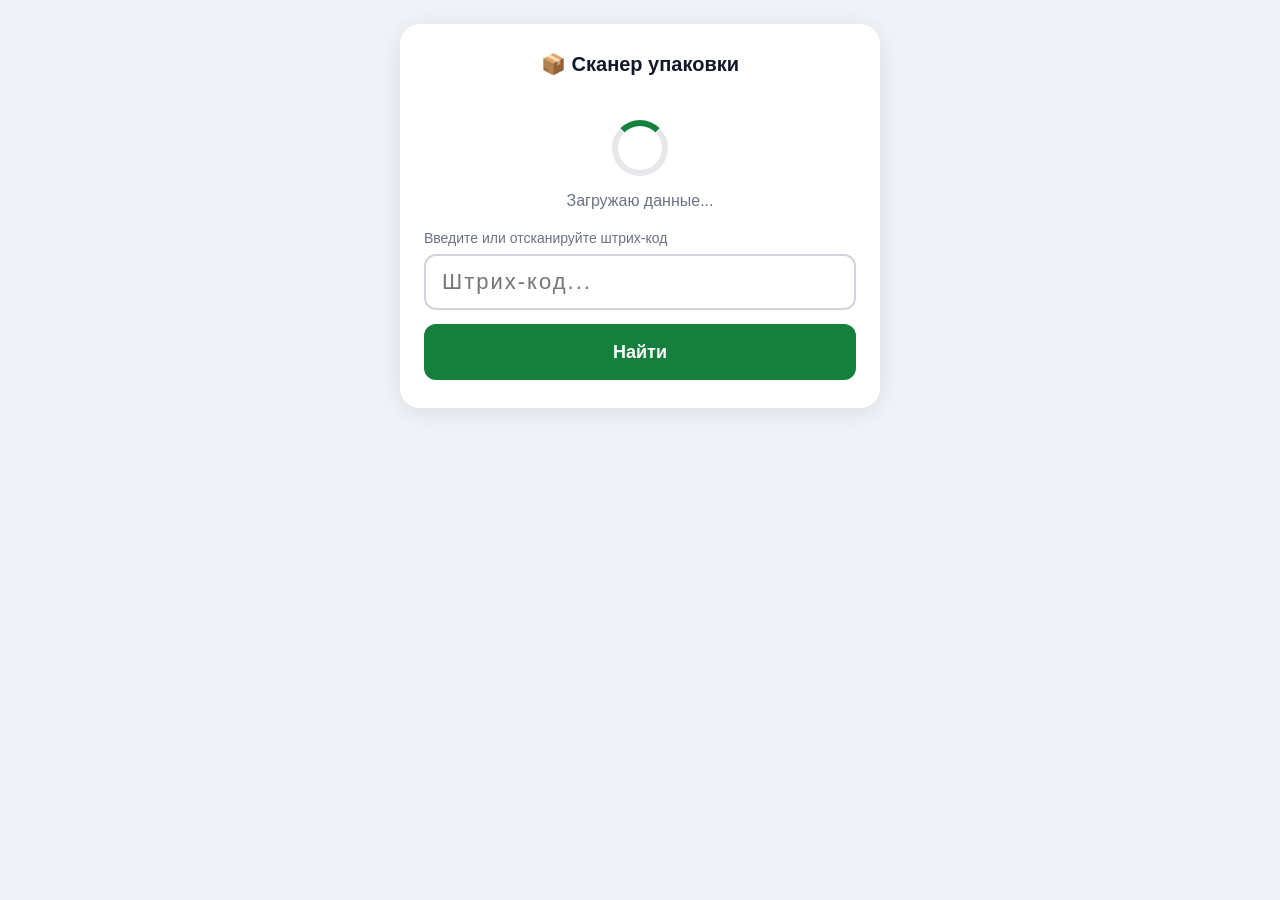
<file: сканер.html>
<!DOCTYPE html>
<html lang="ru">
<head>
  <base target="_top">
  <meta charset="UTF-8">
  <meta name="viewport" content="width=device-width, initial-scale=1.0, maximum-scale=1.0, user-scalable=no">
  <title>Сканер упаковки</title>
  <style>
    * { box-sizing: border-box; margin: 0; padding: 0; -webkit-tap-highlight-color: transparent; }
    body { font-family: Arial, sans-serif; background: #f0f4f8; min-height: 100vh; display: flex; flex-direction: column; align-items: center; padding: 24px 16px; }

    .card {
      background: white;
      border-radius: 20px;
      box-shadow: 0 4px 24px rgba(0,0,0,0.10);
      padding: 28px 24px;
      width: 100%;
      max-width: 480px;
    }

    h1 { font-size: 20px; font-weight: 700; color: #111827; margin-bottom: 24px; text-align: center; }

    /* ── IDLE состояние ── */
    .barcode-label { font-size: 14px; color: #6b7280; margin-bottom: 8px; }
    #barcodeInput {
      width: 100%;
      height: 56px;
      font-size: 22px;
      border: 2px solid #d1d5db;
      border-radius: 12px;
      padding: 0 16px;
      outline: none;
      letter-spacing: 2px;
      color: #111827;
    }
    #barcodeInput:focus { border-color: #15803d; }

    .btn {
      display: block;
      width: 100%;
      height: 56px;
      border: none;
      border-radius: 12px;
      font-size: 18px;
      font-weight: 600;
      cursor: pointer;
      margin-top: 14px;
    }
    .btn-primary { background: #15803d; color: white; }
    .btn-primary:active { background: #166534; }
    .btn-secondary { background: #f3f4f6; color: #374151; border: 1px solid #d1d5db; }
    .btn-secondary:active { background: #e5e7eb; }
    .btn-danger { background: #dc2626; color: white; }
    .btn-danger:active { background: #b91c1c; }

    /* ── ALREADY_PACKED состояние ── */
    .packed-icon { font-size: 48px; text-align: center; margin-bottom: 12px; }
    .packed-title { font-size: 20px; font-weight: 700; color: #15803d; text-align: center; margin-bottom: 6px; }
    .packed-model { font-size: 14px; color: #6b7280; text-align: center; margin-bottom: 4px; font-family: monospace; }
    .packed-type { font-size: 16px; color: #374151; text-align: center; font-weight: 600; margin-bottom: 24px; }

    .btn-ok { background: #15803d; color: white; font-size: 20px; position: relative; }
    .btn-ok:active { background: #166534; }
    .timer-bar {
      position: absolute;
      bottom: 0; left: 0;
      height: 5px;
      background: rgba(255,255,255,0.5);
      border-radius: 0 0 12px 12px;
      transition: width 1s linear;
    }

    .btn-row { display: flex; gap: 10px; margin-top: 14px; }
    .btn-row .btn { margin-top: 0; }

    /* ── SELECT_PACK состояние ── */
    .select-label { font-size: 15px; color: #374151; margin-bottom: 8px; font-weight: 600; }
    .select-model { font-size: 13px; color: #9ca3af; margin-bottom: 16px; font-family: monospace; }
    select#packSelect {
      width: 100%;
      height: 56px;
      font-size: 17px;
      border: 2px solid #d1d5db;
      border-radius: 12px;
      padding: 0 12px;
      outline: none;
      color: #111827;
      background: #f9fafb;
      margin-bottom: 4px;
    }
    select#packSelect:focus { border-color: #15803d; }

    /* ── SAVING состояние ── */
    .saving-wrap { text-align: center; padding: 20px 0; }
    .spinner {
      width: 56px; height: 56px;
      border: 6px solid #e5e7eb;
      border-top: 6px solid #15803d;
      border-radius: 50%;
      animation: spin 1.2s linear infinite;
      margin: 0 auto 16px;
    }
    @keyframes spin { to { transform: rotate(360deg); } }
    .saving-text { font-size: 16px; color: #6b7280; }

    /* ── SUCCESS состояние ── */
    .success-wrap { text-align: center; padding: 20px 0; }
    .success-icon { font-size: 56px; margin-bottom: 12px; }
    .success-text { font-size: 20px; font-weight: 700; color: #15803d; }

    /* ── ERROR состояние ── */
    .error-icon { font-size: 48px; text-align: center; margin-bottom: 12px; }
    .error-text { font-size: 16px; color: #dc2626; text-align: center; margin-bottom: 24px; line-height: 1.5; }

    /* Утилиты */
    .hidden { display: none; }
  </style>
</head>
<body>

<div class="card">
  <h1>📦 Сканер упаковки</h1>

  <!-- Прелоадер — показывается при загрузке данных -->
  <div id="preloader" class="hidden">
    <div class="saving-wrap">
      <div class="spinner"></div>
      <div class="saving-text">Загружаю данные...</div>
    </div>
  </div>

  <!-- IDLE -->
  <div id="stateIdle">
    <p class="barcode-label">Введите или отсканируйте штрих-код</p>
    <input type="text" id="barcodeInput" placeholder="Штрих-код..." autocomplete="off" autocorrect="off" spellcheck="false">
    <button class="btn btn-primary" onclick="onSearch()">Найти</button>
  </div>

  <!-- ALREADY_PACKED -->
  <div id="stateAlreadyPacked" class="hidden">
    <div class="packed-icon">✅</div>
    <div class="packed-title">Уже упаковано</div>
    <div class="packed-model" id="packedModel"></div>
    <div class="packed-type" id="packedType"></div>
    <button class="btn btn-ok" id="btnOk" onclick="onOk()">
      OK (<span id="timerCount">10</span>)
      <div class="timer-bar" id="timerBar" style="width:100%"></div>
    </button>
    <div class="btn-row">
      <button class="btn btn-secondary" onclick="onEdit()">Изменить</button>
    </div>
  </div>

  <!-- SELECT_PACK -->
  <div id="stateSelectPack" class="hidden">
    <p class="select-label">Выберите тип упаковки</p>
    <p class="select-model" id="selectModel"></p>
    <select id="packSelect">
      <option value="">— выберите —</option>
      <option value="коробка мелкая старая пробная">коробка мелкая старая пробная</option>
      <option value="коробка S 28x19.5x30">коробка S 28x19.5x30</option>
      <option value="пакет S 30x20">пакет S 30x20</option>
      <option value="пакет L 60x30">пакет L 60x30</option>
    </select>
    <button class="btn btn-primary" onclick="onSave()" style="margin-top:16px">Сохранить</button>
    <button class="btn btn-secondary" onclick="goIdle()">Отмена</button>
  </div>

  <!-- SAVING -->
  <div id="stateSaving" class="hidden">
    <div class="saving-wrap">
      <div class="spinner"></div>
      <div class="saving-text">Сохраняю...</div>
    </div>
  </div>

  <!-- SUCCESS -->
  <div id="stateSuccess" class="hidden">
    <div class="success-wrap">
      <div class="success-icon">🎉</div>
      <div class="success-text">Сохранено!</div>
    </div>
  </div>

  <!-- ERROR -->
  <div id="stateError" class="hidden">
    <div class="error-icon">❌</div>
    <div class="error-text" id="errorText"></div>
    <button class="btn btn-secondary" onclick="goIdle()">Назад</button>
  </div>
</div>

<script>
let currentModel = '';
let timerInterval = null;
let timerSeconds = 10;

// ── Предзагруженные данные ──
let barcodeToModel = {};   // штрих-код → { model, repacked, packType }
let dataLoaded = false;
let dataLoadError = null;

const states = ['stateIdle', 'stateAlreadyPacked', 'stateSelectPack', 'stateSaving', 'stateSuccess', 'stateError'];

function showState(name) {
  states.forEach(s => document.getElementById(s).classList.add('hidden'));
  document.getElementById(name).classList.remove('hidden');
}

function goIdle() {
  clearTimer();
  currentModel = '';
  document.getElementById('barcodeInput').value = '';
  document.getElementById('packSelect').value = '';
  showState('stateIdle');
  setTimeout(() => document.getElementById('barcodeInput').focus(), 100);
}

// Автоматически ищем при нажатии Enter в поле
document.getElementById('barcodeInput').addEventListener('keydown', function(e) {
  if (e.key === 'Enter') onSearch();
});

/**
 * Предзагрузка всех данных при старте.
 * Загружаем все штрих-коды, модели и статусы упаковки в память.
 * После этого поиск работает локально — мгновенно!
 */
function preloadAllData() {
  showPreloader(true);
  google.script.run
    .withSuccessHandler(function(result) {
      showPreloader(false);
      if (result.error) {
        dataLoadError = result.error;
        showError('Ошибка загрузки: ' + result.error);
      } else {
        barcodeToModel = result.barcodes || {};
        dataLoaded = true;
        // Разблокируем поле ввода
        document.getElementById('barcodeInput').focus();
      }
    })
    .withFailureHandler(function(err) {
      showPreloader(false);
      dataLoadError = err.message || 'Ошибка загрузки данных';
      showError('Ошибка связи: ' + err.message);
    })
    .getAllBarcodes();
}

function showPreloader(show) {
  const el = document.getElementById('preloader');
  if (!el) return;
  if (show) {
    el.classList.remove('hidden');
  } else {
    el.classList.add('hidden');
  }
}

function onSearch() {
  const barcode = document.getElementById('barcodeInput').value.trim();
  if (!barcode) return;

  // Если данные ещё не загрузились — ждём
  if (!dataLoaded && !dataLoadError) {
    showState('stateSaving');
    setTimeout(function() { onSearch(); }, 300);
    return;
  }

  // Локальный поиск — мгновенно, без вызова сервера!
  const item = barcodeToModel[barcode.toString().trim()];
  if (!item) {
    showError('Штрих-код не найден');
    return;
  }

  currentModel = item.model;

  if (item.repacked) {
    // Уже упаковлено
    document.getElementById('packedModel').textContent = item.model;
    document.getElementById('packedType').textContent = item.packType || '(тип не указан)';
    showState('stateAlreadyPacked');
    startTimer();
  } else {
    // Не упаковлено — выбор упаковки
    document.getElementById('selectModel').textContent = item.model;
    document.getElementById('packSelect').value = '';
    showState('stateSelectPack');
  }
}

function startTimer() {
  clearTimer();
  timerSeconds = 10;
  updateTimerDisplay();
  document.getElementById('timerBar').style.width = '100%';

  setTimeout(function() {
    document.getElementById('timerBar').style.width = '0%';
    document.getElementById('timerBar').style.transitionDuration = '10s';
  }, 50);

  timerInterval = setInterval(function() {
    timerSeconds--;
    updateTimerDisplay();
    if (timerSeconds <= 0) {
      clearTimer();
      goIdle();
    }
  }, 1000);
}

function updateTimerDisplay() {
  document.getElementById('timerCount').textContent = timerSeconds;
}

function clearTimer() {
  if (timerInterval) {
    clearInterval(timerInterval);
    timerInterval = null;
  }
}

function onOk() {
  clearTimer();
  goIdle();
}

function onEdit() {
  clearTimer();
  document.getElementById('selectModel').textContent = currentModel;
  document.getElementById('packSelect').value = '';
  showState('stateSelectPack');
}

function onSave() {
  const packType = document.getElementById('packSelect').value;
  if (!packType) {
    alert('Выберите тип упаковки');
    return;
  }
  if (!currentModel) {
    showError('Модель не определена, начните заново');
    return;
  }

  showState('stateSaving');

  google.script.run
    .withSuccessHandler(function(result) {
      if (!result.success) {
        showError(result.error || 'Ошибка сохранения');
        return;
      }
      showState('stateSuccess');
      setTimeout(goIdle, 1200);
    })
    .withFailureHandler(function(err) {
      showError(err.message || 'Ошибка связи со скриптом');
    })
    .savePackaging(currentModel, packType);
}

function showError(msg) {
  document.getElementById('errorText').textContent = msg;
  showState('stateError');
}

// При загрузке: фокус + предзагрузка всех данных
window.onload = function() {
  preloadAllData();
};
</script>
</body>
</html>
</file>
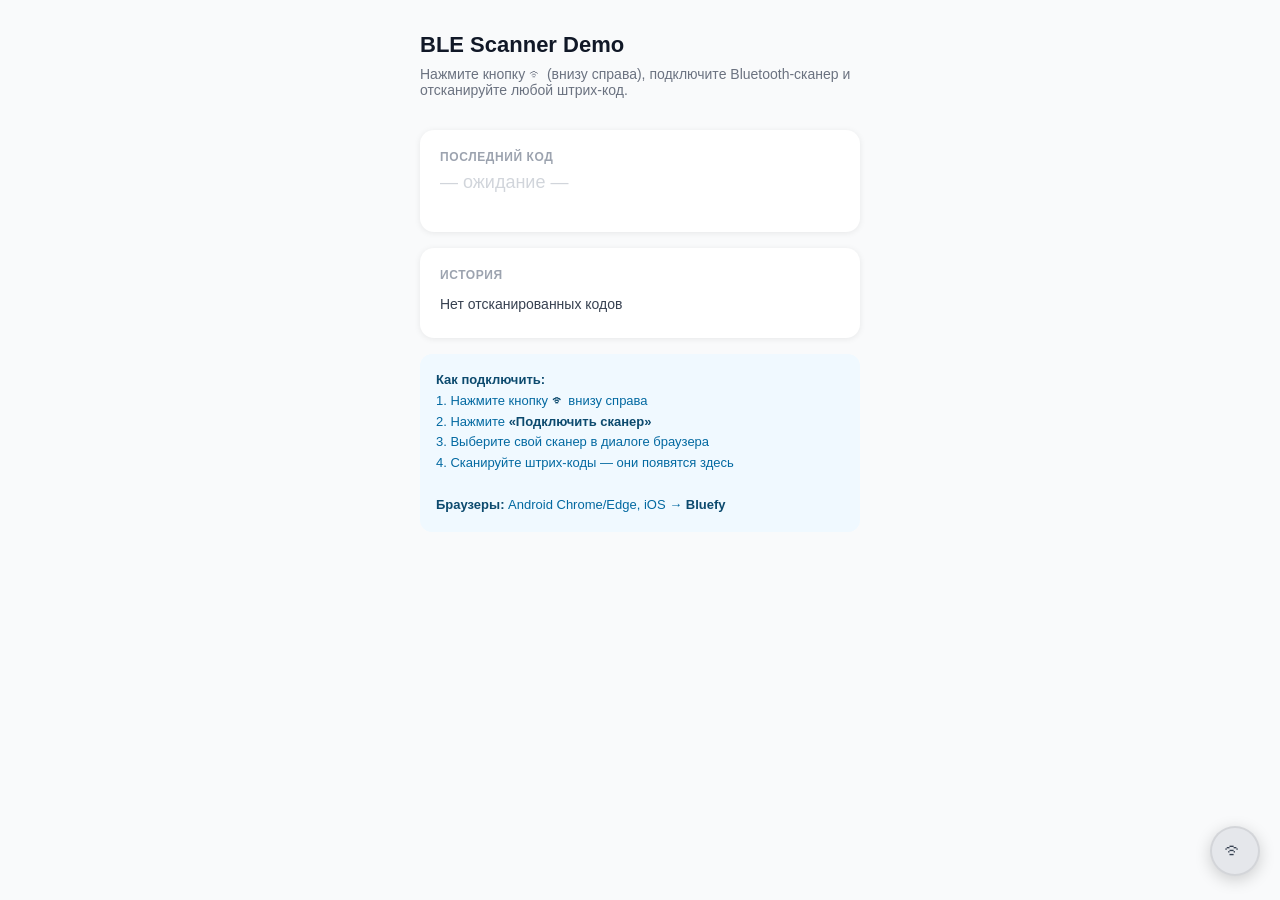
<file: BLE-SCANNER-REFERENCE/example-standalone.html>
<!DOCTYPE html>
<html lang="ru">
<head>
<meta charset="UTF-8">
<meta name="viewport" content="width=device-width, initial-scale=1.0, maximum-scale=1.0, user-scalable=no">
<title>BLE Scanner — Пример</title>
<style>
* { box-sizing: border-box; margin: 0; padding: 0; }
body {
  font-family: -apple-system, BlinkMacSystemFont, 'Segoe UI', sans-serif;
  background: #f9fafb;
  color: #111827;
  min-height: 100vh;
}

/* ── Основной контент страницы ── */
.app {
  max-width: 480px;
  margin: 0 auto;
  padding: 32px 20px 100px;
}
h1 {
  font-size: 22px;
  font-weight: 700;
  margin-bottom: 8px;
}
.subtitle {
  font-size: 14px;
  color: #6b7280;
  margin-bottom: 32px;
}
.result-box {
  background: white;
  border-radius: 14px;
  padding: 20px;
  box-shadow: 0 1px 6px rgba(0,0,0,0.08);
  margin-bottom: 16px;
}
.result-label {
  font-size: 12px;
  font-weight: 600;
  color: #9ca3af;
  text-transform: uppercase;
  letter-spacing: 0.05em;
  margin-bottom: 8px;
}
.result-value {
  font-size: 28px;
  font-weight: 700;
  color: #111827;
  min-height: 40px;
  word-break: break-all;
}
.result-value.empty { color: #d1d5db; font-size: 18px; font-weight: 400; }

.history-list {
  list-style: none;
  padding: 0;
}
.history-list li {
  font-size: 14px;
  color: #374151;
  padding: 6px 0;
  border-bottom: 1px solid #f3f4f6;
}
.history-list li:last-child { border-bottom: none; }
.history-empty { font-size: 14px; color: #d1d5db; }

.how-to {
  background: #f0f9ff;
  border-radius: 12px;
  padding: 16px;
  font-size: 13px;
  color: #0369a1;
  line-height: 1.6;
}
.how-to b { color: #0c4a6e; }

/* ════════════════════════════════════════════════════════
   BLE CSS (вставьте в ваш проект)
   ════════════════════════════════════════════════════════ */

.ble-fab {
  position: fixed;
  bottom: max(24px, calc(env(safe-area-inset-bottom, 0px) + 16px));
  right: max(20px, calc(env(safe-area-inset-right, 0px) + 16px));
  z-index: 60000;
  width: 50px; height: 50px;
  border-radius: 50%;
  border: 2px solid rgba(0,0,0,0.08);
  background: #e5e7eb;
  color: #374151;
  font-size: 22px;
  cursor: pointer;
  box-shadow: 0 4px 16px rgba(0,0,0,0.18);
  display: flex;
  align-items: center;
  justify-content: center;
  transition: background 0.25s, box-shadow 0.25s;
  -webkit-tap-highlight-color: transparent;
}
.ble-fab.ble-connected {
  background: #15803d;
  color: white;
  border-color: transparent;
  animation: bleGlow 2.4s ease-in-out infinite;
}
@keyframes bleGlow {
  0%, 100% { box-shadow: 0 4px 16px rgba(21,128,61,0.35); }
  50%       { box-shadow: 0 4px 28px rgba(21,128,61,0.70); }
}
.ble-fab:active { transform: scale(0.90); }

.ble-panel-overlay {
  position: fixed;
  inset: 0;
  z-index: 100002;
  background: rgba(0,0,0,0.55);
  display: none;
  align-items: flex-end;
  justify-content: center;
}
.ble-panel-overlay.active { display: flex; }
.ble-panel {
  background: white;
  width: 100%;
  max-width: min(600px, 100vw);
  border-radius: 20px 20px 0 0;
  padding: clamp(16px, 4vw, 28px);
  padding-bottom: max(clamp(16px, 4vw, 28px), env(safe-area-inset-bottom));
  overflow-y: auto;
  max-height: 90vh;
}
.ble-panel-header {
  display: flex;
  align-items: center;
  justify-content: space-between;
  margin-bottom: 16px;
}
.ble-panel-title { font-size: 18px; font-weight: 700; }
.ble-close-btn {
  background: none; border: none; font-size: 20px;
  color: #6b7280; cursor: pointer; padding: 4px 8px;
}
.ble-status-row {
  display: flex; align-items: center; gap: 12px;
  font-size: 16px; font-weight: 600; color: #111827; margin-bottom: 8px;
}
.ble-dot {
  width: 13px; height: 13px; border-radius: 50%;
  background: #d1d5db; flex-shrink: 0; transition: background 0.3s;
}
.ble-dot.on { background: #15803d; }
.ble-device-name { font-size: 13px; color: #6b7280; margin-bottom: 18px; padding-left: 25px; }
.ble-note {
  background: #f0f9ff; border-radius: 10px; padding: 11px 14px;
  font-size: 13px; color: #0369a1; margin: 14px 0; line-height: 1.5;
}
.ble-warn {
  background: #fef3c7; border-radius: 10px; padding: 11px 14px;
  font-size: 13px; color: #92400e; margin: 10px 0; line-height: 1.6;
}
.ble-warn b { color: #7c2d12; }
.ble-steps { margin: 6px 0 0 0; padding-left: 18px; color: #92400e; }
.ble-steps li { margin-bottom: 3px; }
.ble-btn {
  display: block; width: 100%; padding: 13px 16px;
  border: none; border-radius: 10px; font-size: 15px; font-weight: 600;
  cursor: pointer; margin-top: 8px;
  -webkit-tap-highlight-color: transparent; transition: opacity 0.15s;
}
.ble-btn:active { opacity: 0.75; }
.ble-btn:disabled { opacity: 0.5; pointer-events: none; }
.ble-btn-primary   { background: #2563eb; color: white; }
.ble-btn-danger    { background: #dc2626; color: white; }
.ble-btn-secondary { background: #f3f4f6; color: #374151; }
.ble-diag-box {
  background: #0b1220; color: #d1fae5; border-radius: 10px;
  padding: 10px 12px; margin-top: 8px;
  font-family: ui-monospace, Menlo, monospace;
  font-size: 11px; line-height: 1.45; max-height: 260px;
  overflow-y: auto; white-space: pre-wrap; word-break: break-all;
}
.ble-diag-row { display: flex; gap: 6px; margin-top: 6px; }
.ble-diag-row .ble-btn { font-size: 13px; padding: 8px 10px; flex: 1; }
.ble-toast {
  position: fixed;
  top: max(14px, env(safe-area-inset-top, 0px));
  left: 50%;
  transform: translateX(-50%) translateY(-90px);
  z-index: 100010;
  background: #1e293b; color: white;
  padding: 10px 22px; border-radius: 22px;
  font-size: 14px; font-weight: 600;
  white-space: nowrap; max-width: calc(100vw - 32px);
  overflow: hidden; text-overflow: ellipsis;
  pointer-events: none;
  transition: transform 0.3s cubic-bezier(0.4,0,0.2,1);
}
.ble-toast.show { transform: translateX(-50%) translateY(0); }
</style>
</head>
<body>

<!-- ════════════════════════
     Основной контент страницы
     ════════════════════════ -->
<div class="app">
  <h1>BLE Scanner Demo</h1>
  <p class="subtitle">Нажмите кнопку ᯤ (внизу справа), подключите Bluetooth-сканер и отсканируйте любой штрих-код.</p>

  <div class="result-box">
    <div class="result-label">Последний код</div>
    <div class="result-value empty" id="lastCode">— ожидание —</div>
  </div>

  <div class="result-box">
    <div class="result-label">История</div>
    <ul class="history-list" id="historyList">
      <li class="history-empty">Нет отсканированных кодов</li>
    </ul>
  </div>

  <div class="how-to">
    <b>Как подключить:</b><br>
    1. Нажмите кнопку <b>ᯤ</b> внизу справа<br>
    2. Нажмите <b>«Подключить сканер»</b><br>
    3. Выберите свой сканер в диалоге браузера<br>
    4. Сканируйте штрих-коды — они появятся здесь<br><br>
    <b>Браузеры:</b> Android Chrome/Edge, iOS → <b>Bluefy</b>
  </div>
</div>

<!-- ════════════════════════════════════
     BLE HTML (вставьте перед </body>)
     ════════════════════════════════════ -->

<!-- Плавающая кнопка -->
<button id="bleFab" class="ble-fab" onclick="openBlePanel()" title="Bluetooth сканер">
  ᯤ
</button>

<!-- Панель управления -->
<div id="blePanelOverlay" class="ble-panel-overlay" onclick="if(event.target===this)closeBlePanel()">
  <div class="ble-panel">
    <div class="ble-panel-header">
      <span class="ble-panel-title">📡 BLE Сканер</span>
      <button class="ble-close-btn" onclick="closeBlePanel()">✕</button>
    </div>
    <div class="ble-status-row">
      <div class="ble-dot" id="bleDot"></div>
      <span id="bleStatusText">Не подключён</span>
    </div>
    <div class="ble-device-name" id="bleDeviceName" style="display:none"></div>
    <button id="bleConnectBtn" class="ble-btn ble-btn-primary" onclick="bleConnect()">🔗 Подключить сканер</button>
    <button id="bleOtherBtn" class="ble-btn ble-btn-secondary" onclick="ble.connectManual()" style="display:none">🔍 Выбрать другой сканер</button>
    <button id="bleDisconnectBtn" class="ble-btn ble-btn-danger" onclick="bleDisconnect()" style="display:none">⛔ Отключить</button>
    <button id="bleForgetBtn" class="ble-btn ble-btn-secondary" onclick="ble.forgetDevice()" style="display:none;font-size:14px;color:#9ca3af">🗑 Забыть устройство</button>
    <div class="ble-warn">
      <b>⚠️ Важно для iOS (Bluefy)</b><br>
      Когда показывает «Создать пару» → нажмите <b>«Отменить»</b>.<br>
      Если нажать «Создать пару» — сканер исчезнет из списка.
    </div>
    <div id="blePairedHelp" style="display:none">
      <div class="ble-warn">
        <b>🔧 Сканер привязан к iOS?</b>
        <ol class="ble-steps">
          <li>Настройки → Bluetooth → ⓘ рядом со сканером</li>
          <li>«Забыть устройство»</li>
          <li>Вернитесь, нажмите «Подключить»</li>
          <li>На вопрос «Создать пару» → <b>Отменить</b></li>
        </ol>
      </div>
    </div>
    <button id="blePairedHelpBtn" class="ble-btn ble-btn-secondary"
      onclick="document.getElementById('blePairedHelp').style.display=''; this.style.display='none';"
      style="font-size:13px">❓ Сканер не виден в списке</button>
    <div class="ble-note"><b>iOS:</b> браузер <b>Bluefy</b>&nbsp;&nbsp;|&nbsp;&nbsp;<b>Android:</b> Chrome / Edge</div>
    <button id="bleDiagToggleBtn" class="ble-btn ble-btn-secondary" onclick="bleToggleDiag()" style="font-size:13px">🔬 Показать лог диагностики</button>
    <div id="bleDiagBox" style="display:none">
      <pre id="bleDiagLog" class="ble-diag-box"></pre>
      <div class="ble-diag-row">
        <button class="ble-btn ble-btn-secondary" onclick="bleCopyDiag()">📋 Копировать</button>
        <button class="ble-btn ble-btn-secondary" onclick="ble.diagClear()">🗑 Очистить</button>
      </div>
    </div>
    <button class="ble-btn ble-btn-secondary" onclick="closeBlePanel()" style="margin-top:6px">Закрыть</button>
  </div>
</div>

<!-- Тост -->
<div id="bleToast" class="ble-toast"></div>


<!-- ════════════════════════════════════
     BLE JavaScript
     ════════════════════════════════════ -->
<script>
// ════════ BLE объект ════════
var ble = {
  device: null, server: null, connected: false,
  lastText: '', lastTime: 0, dedupeMs: 2000,
  savedDeviceName: '', BLE_DEV_KEY: 'bleLastDevice_v1',
  _manualDisconnect: false, _reconnectTimer: null,
  _reconnectAttempts: 0, _reconnectMax: 12, _reconnectIntervalMs: 5000,

  SERVICES: [
    '6e400001-b5a3-f393-e0a9-e50e24dcca9e','6e400002-b5a3-f393-e0a9-e50e24dcca9e','6e400003-b5a3-f393-e0a9-e50e24dcca9e',
    '0000ffe0-0000-1000-8000-00805f9b34fb','0000ffe1-0000-1000-8000-00805f9b34fb','0000ffe2-0000-1000-8000-00805f9b34fb','0000ffe3-0000-1000-8000-00805f9b34fb',
    '0000dfb0-0000-1000-8000-00805f9b34fb','0000dfb1-0000-1000-8000-00805f9b34fb','0000dfb2-0000-1000-8000-00805f9b34fb',
    '49535343-fe7d-4ae5-8fa9-9fafd205e455','49535343-1e4d-4bd9-ba61-23c647249616','49535343-8841-43f4-a8d4-ecbe34729bb3','49535343-4c8a-39b3-2f49-511cff073b7e','49535343-aca3-481c-91ec-d85e28a60318',
    '0000fff0-0000-1000-8000-00805f9b34fb','0000fff1-0000-1000-8000-00805f9b34fb','0000fff2-0000-1000-8000-00805f9b34fb','0000fff3-0000-1000-8000-00805f9b34fb','0000fff4-0000-1000-8000-00805f9b34fb','0000fff5-0000-1000-8000-00805f9b34fb','0000fff6-0000-1000-8000-00805f9b34fb',
    'e7810a71-73ae-499d-8c15-faa9aef0c3f2','bef8d6c9-9c21-4c9e-b632-bd58c1009f9f',
    '49535343-c9d0-cc83-a44a-6fe238d06d33','0000fefb-0000-1000-8000-00805f9b34fb',
    '453a1000-63b1-c3d4-4a5c-87e5b40a74a1','453a1001-63b1-c3d4-4a5c-87e5b40a74a1',
    '0000fee0-0000-1000-8000-00805f9b34fb','0000fee1-0000-1000-8000-00805f9b34fb','0000fee7-0000-1000-8000-00805f9b34fb','0000fee8-0000-1000-8000-00805f9b34fb','0000fee9-0000-1000-8000-00805f9b34fb','0000feea-0000-1000-8000-00805f9b34fb',
    '0000180a-0000-1000-8000-00805f9b34fb','0000180f-0000-1000-8000-00805f9b34fb',
  ],

  diag: [],
  diagLog: function(msg) {
    var t = new Date().toTimeString().slice(0,8);
    this.diag.push('['+t+'] '+msg);
    if (this.diag.length > 50) this.diag.shift();
    bleRenderDiag();
  },
  diagClear: function() { this.diag = []; bleRenderDiag(); },

  loadSavedDevice: function() {
    try { this.savedDeviceName = localStorage.getItem(this.BLE_DEV_KEY) || ''; } catch(e) {}
  },
  saveDevice: function() {
    try { if (this.device && this.device.name) { this.savedDeviceName = this.device.name; localStorage.setItem(this.BLE_DEV_KEY, this.device.name); } } catch(e) {}
  },
  forgetDevice: function() {
    this.savedDeviceName = '';
    try { localStorage.removeItem(this.BLE_DEV_KEY); } catch(e) {}
    this.updateUI();
  },

  reconnect: async function() {
    if (!navigator.bluetooth || !navigator.bluetooth.getDevices) return false;
    if (!this.savedDeviceName) return false;
    try {
      var devices = await navigator.bluetooth.getDevices();
      var found = null;
      for (var i = 0; i < devices.length; i++) { if (devices[i].name === this.savedDeviceName) { found = devices[i]; break; } }
      if (!found) return false;
      this.device = found;
      this.device.addEventListener('gattserverdisconnected', function() { ble.onDisconnect(); });
      try {
        this.server = await found.gatt.connect();
        await this.setupNotifications();
        this.connected = true; this.saveDevice(); this.updateUI(); return true;
      } catch(e) {}
      if (!found.watchAdvertisements) return false;
      return await new Promise(function(resolve) {
        var timer = setTimeout(function() { try { found.stopWatchingAdvertisements(); } catch(e) {} resolve(false); }, 8000);
        found.addEventListener('advertisementreceived', async function handler() {
          found.removeEventListener('advertisementreceived', handler);
          clearTimeout(timer);
          try { found.stopWatchingAdvertisements(); } catch(e) {}
          try { ble.server = await found.gatt.connect(); await ble.setupNotifications(); ble.connected = true; ble.saveDevice(); ble.updateUI(); resolve(true); } catch(e) { resolve(false); }
        });
        found.watchAdvertisements().catch(function() { clearTimeout(timer); resolve(false); });
      });
    } catch(e) { return false; }
  },

  connect: async function() {
    if (!navigator.bluetooth) { bleSetStatus('⚠️ Web Bluetooth не поддерживается. iOS→Bluefy, Android→Chrome/Edge.'); return; }
    this.diagClear();
    this.diagLog('▶ Старт. UA: ' + (navigator.userAgent.match(/Android|iPhone|iPad/i)||['?'])[0]);
    var btn = document.getElementById('bleConnectBtn');
    if (btn) { btn.textContent = '⏳ Подключение...'; btn.disabled = true; }
    var reconnected = await this.reconnect();
    if (reconnected) { closeBlePanel(); bleToast('🔗 Автоподключение: ' + (this.device.name||'Сканер')); return; }
    if (btn) btn.textContent = '⏳ Выберите устройство...';
    try {
      var params = this.savedDeviceName
        ? { filters: [{name: this.savedDeviceName}], optionalServices: this.SERVICES }
        : { acceptAllDevices: true, optionalServices: this.SERVICES };
      this.device = await navigator.bluetooth.requestDevice(params);
      if (btn) btn.textContent = '⏳ Подключение...';
      this.device.addEventListener('gattserverdisconnected', function() { ble.onDisconnect(); });
      this.server = await this.device.gatt.connect();
      await this.setupNotifications();
      this.connected = true; this.stopAutoReconnect(); this.saveDevice(); this.updateUI();
      closeBlePanel(); bleToast('🔗 Подключён: ' + (this.device.name||'Сканер'));
    } catch(e) {
      if (e.name === 'NotFoundError' && this.savedDeviceName) bleSetStatus('«'+this.savedDeviceName+'» не найден. Убедитесь, что сканер включён.');
      else if (e.name !== 'NotFoundError') bleSetStatus('⚠️ ' + (e.message||e));
      if (btn) { btn.textContent = '🔗 Подключить ' + (this.savedDeviceName||'сканер'); btn.disabled = false; }
      this.updateUI();
    }
  },

  setupNotifications: async function() {
    await new Promise(function(r) { setTimeout(r, 600); });
    this.diagLog('🔗 GATT connected. Поиск сервисов...');
    var services = [];
    try { services = await this.server.getPrimaryServices(); this.diagLog('📋 Найдено: ' + services.length); } catch(e) { this.diagLog('⚠️ '+e.message); }
    if (!services || services.length === 0) {
      this.diagLog('🔄 Fallback: перебор по UUID…');
      var found = [];
      for (var ui = 0; ui < this.SERVICES.length; ui++) {
        try { var svc = await this.server.getPrimaryService(this.SERVICES[ui]); if (svc) { found.push(svc); this.diagLog('  ✅ '+this.SERVICES[ui]); } } catch(e) {}
      }
      services = found; this.diagLog('📋 Fallback: ' + services.length);
    }
    if (!services || services.length === 0) { this.diagLog('❌ Сервисы не найдены. Сканер в SPP-режиме?'); return; }
    var subscribed = 0;
    for (var si = 0; si < services.length; si++) {
      this.diagLog('— '+services[si].uuid);
      var chars;
      try { chars = await services[si].getCharacteristics(); } catch(e) { this.diagLog('  ⚠️ '+e.message); continue; }
      for (var ci = 0; ci < chars.length; ci++) {
        var c = chars[ci], p = c.properties;
        var flags = (p.notify?'N':'')+(p.indicate?'I':'')+(p.read?'R':'')+(p.write?'W':'')+(p.writeWithoutResponse?'w':'');
        this.diagLog('  • '+c.uuid.slice(0,8)+'… ['+flags+']');
        if (p.notify || p.indicate) {
          try {
            await c.startNotifications();
            c.addEventListener('characteristicvaluechanged', (function(ch) { return function(e) { ble.onData(e.target.value); }; })(c));
            subscribed++; this.diagLog('    🔔 ok');
          } catch(e) { this.diagLog('    ⚠️ '+e.message); }
        }
      }
    }
    this.diagLog(subscribed === 0 ? '❌ Нет подписок' : '✅ Подписок: '+subscribed+'. Сканируйте!');
  },

  onData: function(dataView) {
    try {
      try { var bytes=new Uint8Array(dataView.buffer); var hex=''; for(var bi=0;bi<bytes.length&&bi<16;bi++) hex+=(bytes[bi]<16?'0':'')+bytes[bi].toString(16)+' '; this.diagLog('📥 '+bytes.length+' байт: '+hex.trim()); } catch(e) {}
      var text = new TextDecoder('utf-8').decode(dataView).replace(/[\x00-\x08\x0B\x0C\x0E-\x1F\x7F-\x9F]/g,'').trim();
      if (!text || text.length < 3) return;
      var now = Date.now();
      if (text === this.lastText && (now - this.lastTime) < this.dedupeMs) return;
      this.lastText = text; this.lastTime = now;
      onBLEBarcode(text);
    } catch(e) {}
  },

  disconnect: function() {
    this._manualDisconnect = true; this.stopAutoReconnect();
    try { if (this.device && this.device.gatt && this.device.gatt.connected) this.device.gatt.disconnect(); } catch(e) {}
    this.onDisconnect();
  },

  onDisconnect: function() {
    this.connected = false; this.device = null; this.server = null; this.updateUI();
    bleToast('⛔ BLE сканер отключён');
    if (!this._manualDisconnect && this.savedDeviceName) this.startAutoReconnect();
    this._manualDisconnect = false;
  },

  startAutoReconnect: function() {
    this.stopAutoReconnect(); this._reconnectAttempts = 0;
    bleSetStatus('🔄 Переподключение... (0/'+this._reconnectMax+')');
    this._scheduleReconnect();
  },
  stopAutoReconnect: function() { if (this._reconnectTimer) { clearTimeout(this._reconnectTimer); this._reconnectTimer = null; } },
  _scheduleReconnect: function() {
    var self = this;
    this._reconnectTimer = setTimeout(async function() {
      self._reconnectTimer = null;
      if (self.connected || self._manualDisconnect) return;
      self._reconnectAttempts++;
      bleSetStatus('🔄 Переподключение... ('+self._reconnectAttempts+'/'+self._reconnectMax+')');
      var ok = await self.reconnect();
      if (ok) bleToast('🔗 Переподключён: '+(self.savedDeviceName||'сканер'));
      else if (!self.connected && !self._manualDisconnect && self._reconnectAttempts < self._reconnectMax) self._scheduleReconnect();
      else if (!self.connected) bleSetStatus('⛔ Не отвечает. Нажмите «Подключить» вручную.');
    }, this._reconnectIntervalMs);
  },

  updateUI: function() {
    var fab = document.getElementById('bleFab');
    if (fab) this.connected ? fab.classList.add('ble-connected') : fab.classList.remove('ble-connected');
    var dot = document.getElementById('bleDot');
    if (dot) this.connected ? dot.classList.add('on') : dot.classList.remove('on');
    bleSetStatus(this.connected ? ('Подключён' + (this.device && this.device.name ? ': '+this.device.name : '')) : 'Не подключён');
    var devEl = document.getElementById('bleDeviceName');
    if (devEl) {
      if (this.connected && this.device && this.device.name) { devEl.textContent='📟 '+this.device.name; devEl.style.display=''; }
      else if (!this.connected && this.savedDeviceName) { devEl.textContent='💾 Последний: '+this.savedDeviceName; devEl.style.display=''; }
      else devEl.style.display='none';
    }
    var cb=document.getElementById('bleConnectBtn'), db=document.getElementById('bleDisconnectBtn'), fb=document.getElementById('bleForgetBtn'), ob=document.getElementById('bleOtherBtn');
    if (cb) { cb.style.display=this.connected?'none':''; cb.textContent=(!this.connected&&this.savedDeviceName)?'🔗 Подключить '+this.savedDeviceName:'🔗 Подключить сканер'; cb.disabled=false; }
    if (db) db.style.display=this.connected?'':'none';
    if (fb) fb.style.display=(!this.connected&&this.savedDeviceName)?'':'none';
    if (ob) ob.style.display=(!this.connected&&this.savedDeviceName)?'':'none';
  },

  connectManual: async function() {
    if (!navigator.bluetooth) return;
    var btn = document.getElementById('bleOtherBtn');
    if (btn) { btn.textContent='⏳ Выберите...'; btn.disabled=true; }
    try {
      this.device = await navigator.bluetooth.requestDevice({ acceptAllDevices: true, optionalServices: this.SERVICES });
      this.device.addEventListener('gattserverdisconnected', function() { ble.onDisconnect(); });
      this.server = await this.device.gatt.connect();
      await this.setupNotifications();
      this.connected=true; this.stopAutoReconnect(); this.saveDevice(); this.updateUI();
      closeBlePanel(); bleToast('🔗 Подключён: '+(this.device.name||'Сканер'));
    } catch(e) {
      if (e.name !== 'NotFoundError') bleSetStatus('⚠️ '+(e.message||e));
      if (btn) { btn.textContent='🔍 Выбрать другой сканер'; btn.disabled=false; }
      this.updateUI();
    }
  }
};

// ════════════════════════════════════════════════════════
// ★ ЭТУ ФУНКЦИЮ АДАПТИРУЙТЕ ПОД СВОЙ ПРОЕКТ ★
// Вызывается при каждом отсканированном штрих-коде.
// ════════════════════════════════════════════════════════
function onBLEBarcode(text) {
  bleToast('📦 ' + text);

  // Показываем последний код
  var el = document.getElementById('lastCode');
  if (el) { el.textContent = text; el.classList.remove('empty'); }

  // Добавляем в историю
  var list = document.getElementById('historyList');
  if (list) {
    var empty = list.querySelector('.history-empty');
    if (empty) empty.remove();
    var li = document.createElement('li');
    var ts = new Date().toLocaleTimeString('ru', {hour:'2-digit', minute:'2-digit', second:'2-digit'});
    li.textContent = ts + '  ' + text;
    list.insertBefore(li, list.firstChild);
    if (list.children.length > 20) list.removeChild(list.lastChild);
  }
}

// ── Утилиты ──
function bleRenderDiag() { var el=document.getElementById('bleDiagLog'); if(!el)return; el.textContent=(ble.diag||[]).join('\n'); el.scrollTop=el.scrollHeight; }
function bleToggleDiag() { var box=document.getElementById('bleDiagBox'),btn=document.getElementById('bleDiagToggleBtn'); if(!box)return; var open=box.style.display!=='none'; box.style.display=open?'none':''; if(btn)btn.textContent=open?'🔬 Показать лог диагностики':'🔬 Скрыть лог диагностики'; if(!open)bleRenderDiag(); }
function bleCopyDiag() { var text=(ble.diag||[]).join('\n'); if(!text){bleToast('Лог пуст');return;} try{if(navigator.clipboard&&navigator.clipboard.writeText)navigator.clipboard.writeText(text).then(function(){bleToast('📋 Скопирован')});else{var ta=document.createElement('textarea');ta.value=text;document.body.appendChild(ta);ta.select();document.execCommand('copy');document.body.removeChild(ta);bleToast('📋 Скопирован');}}catch(e){bleToast('⚠️ Не удалось');} }
function openBlePanel() { ble.updateUI(); document.getElementById('blePanelOverlay').classList.add('active'); }
function closeBlePanel() { document.getElementById('blePanelOverlay').classList.remove('active'); }
function bleConnect() { ble.connect(); }
function bleDisconnect() { ble.disconnect(); }
function bleSetStatus(html) { var el=document.getElementById('bleStatusText'); if(el)el.innerHTML=html; }
var _bleToastTimer=null;
function bleToast(msg) { var el=document.getElementById('bleToast'); if(!el)return; el.textContent=msg; el.classList.add('show'); if(_bleToastTimer)clearTimeout(_bleToastTimer); _bleToastTimer=setTimeout(function(){el.classList.remove('show');},2500); }

// ── Инициализация ──
window.addEventListener('DOMContentLoaded', function() {
  ble.loadSavedDevice();
  ble.updateUI();
  if (ble.savedDeviceName) {
    ble.reconnect().then(function(ok) {
      if (ok) bleToast('🔗 Автоподключение: ' + ble.savedDeviceName);
    });
  }
});
</script>
</body>
</html>
</file>
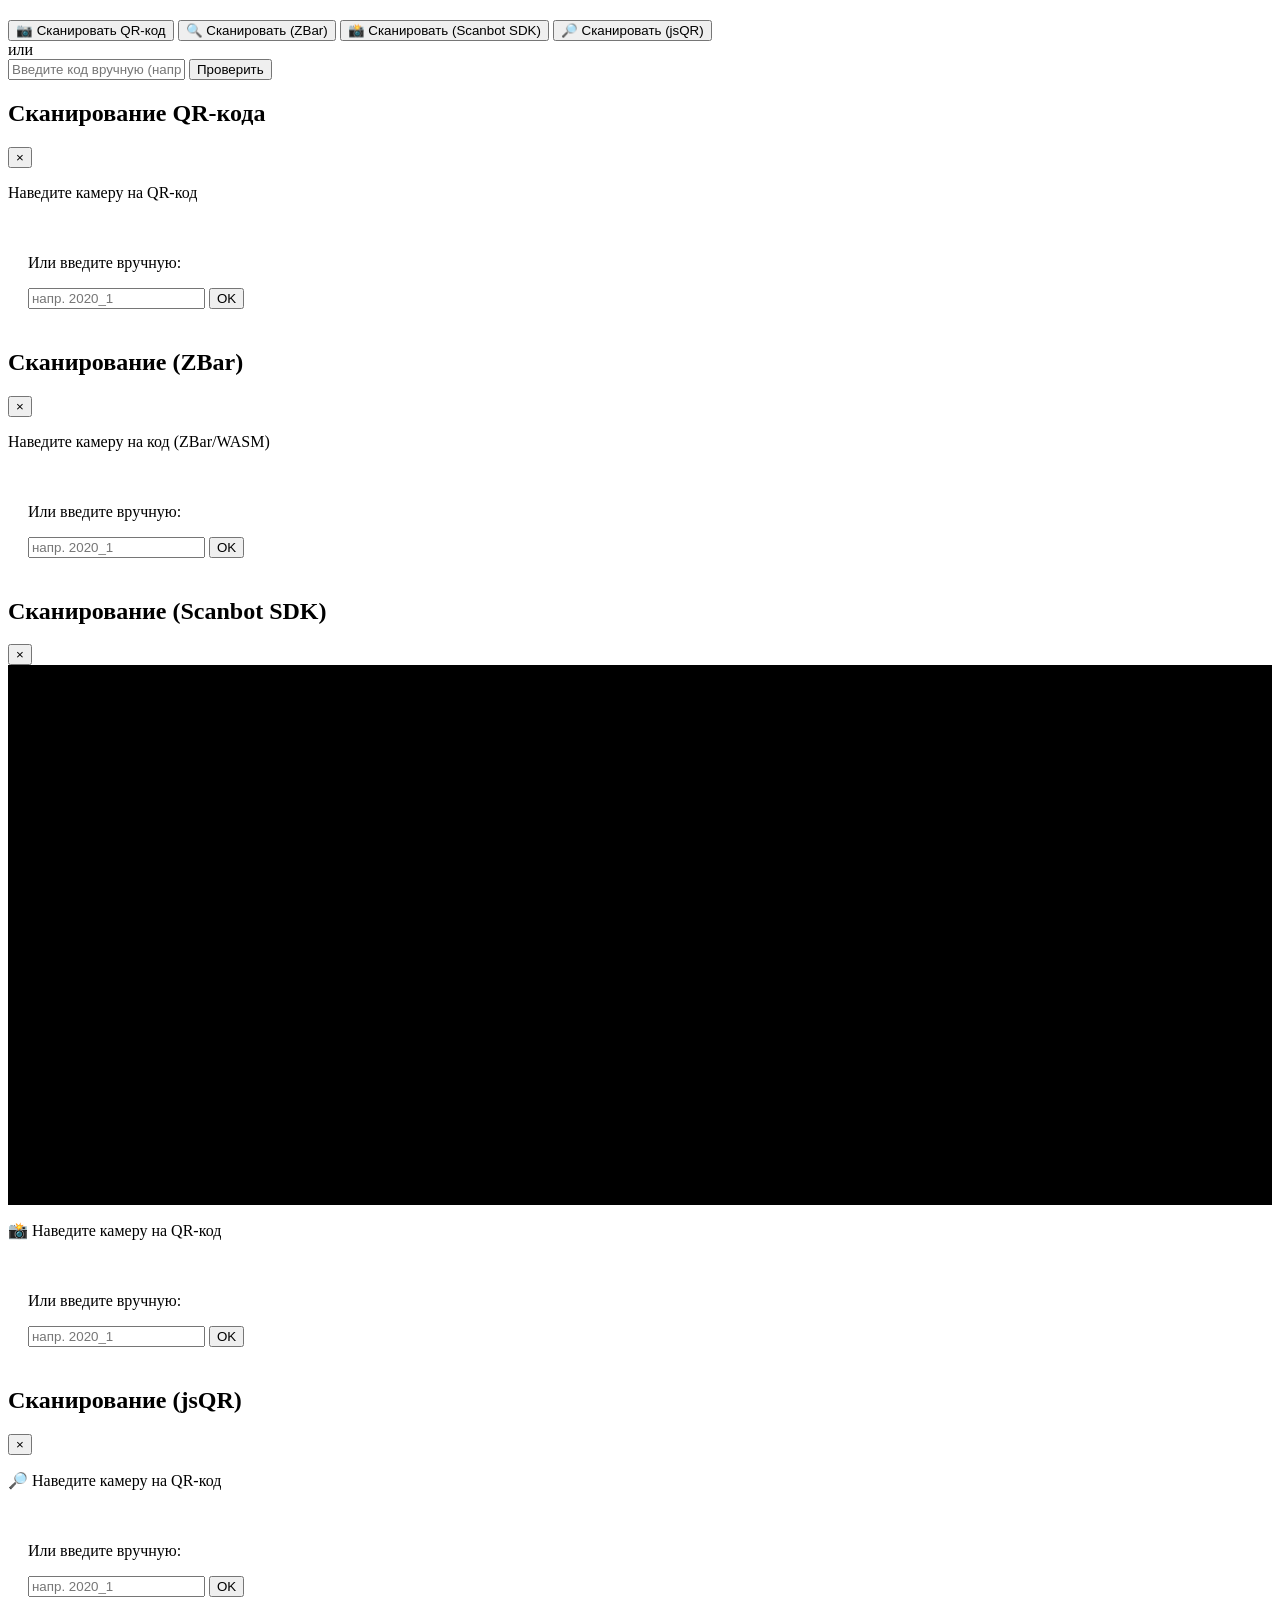
<file: SCANNERS_GUIDE/02-html-markup.html>
<!--
  HTML-разметка сканеров: 4 кнопки запуска + 4 модалки сканирования + общий блок ручного ввода.
  ID и классы совпадают с рабочим проектом и ожидаются в 04-scanners.js.

  Куда вставлять:
    <head>  — теги <script> для CDN (см. 01-dependencies.md)
    <body>  — блок .scan-section (кнопки) и блоки .modal (4 модалки)
-->

<!-- ========== Блок с 4 кнопками запуска сканера + ручной ввод ========== -->
<div class="scan-section">
    <button id="scan-btn" class="btn btn-primary btn-large">
        <span class="btn-icon">📷</span>
        Сканировать QR-код
    </button>

    <button id="scan-btn-zbar" class="btn btn-secondary btn-large" style="margin-top: 12px;">
        <span class="btn-icon">🔍</span>
        Сканировать (ZBar)
    </button>

    <button id="scan-btn-scanbot" class="btn btn-outline btn-large" style="margin-top: 12px;">
        <span class="btn-icon">📸</span>
        Сканировать (Scanbot SDK)
    </button>

    <button id="scan-btn-jsqr" class="btn btn-secondary btn-large" style="margin-top: 12px;">
        <span class="btn-icon">🔎</span>
        Сканировать (jsQR)
    </button>

    <div class="divider"><span>или</span></div>

    <!-- Поле ручного ввода на случай, если камера не справляется -->
    <div class="manual-input">
        <input type="text" id="manual-code"
               placeholder="Введите код вручную (напр. 2020_1)" class="input">
        <button id="manual-submit" class="btn btn-secondary">Проверить</button>
    </div>
</div>


<!-- ========== Модалка №1: html5-qrcode ========== -->
<div id="scanner-modal" class="modal">
    <div class="modal-content">
        <div class="modal-header">
            <h2>Сканирование QR-кода</h2>
            <button class="close-btn" id="close-scanner">&times;</button>
        </div>
        <!-- html5-qrcode САМ рисует UI внутри этого div -->
        <div id="qr-reader" class="qr-reader"></div>
        <p class="scanner-hint">Наведите камеру на QR-код</p>

        <div style="padding:20px; border-top:1px solid var(--border);">
            <p class="scanner-hint">Или введите вручную:</p>
            <div class="manual-input" style="margin-top:8px;">
                <input type="text" id="manual-code-modal" placeholder="напр. 2020_1" class="input">
                <button id="manual-submit-modal" class="btn btn-primary">OK</button>
            </div>
        </div>
    </div>
</div>


<!-- ========== Модалка №2: ZBar (на самом деле jsQR внутри) ========== -->
<div id="zbar-scanner-modal" class="modal">
    <div class="modal-content">
        <div class="modal-header">
            <h2>Сканирование (ZBar)</h2>
            <button class="close-btn" id="close-zbar-scanner">&times;</button>
        </div>
        <!-- Сюда JS-код вставит <video>, под ним крутит <canvas> в памяти -->
        <div id="zbar-reader" class="qr-reader"></div>
        <p class="scanner-hint">Наведите камеру на код (ZBar/WASM)</p>

        <div style="padding:20px; border-top:1px solid var(--border);">
            <p class="scanner-hint">Или введите вручную:</p>
            <div class="manual-input" style="margin-top:8px;">
                <input type="text" id="manual-code-zbar" placeholder="напр. 2020_1" class="input">
                <button id="manual-submit-zbar" class="btn btn-primary">OK</button>
            </div>
        </div>
    </div>
</div>


<!-- ========== Модалка №3: Scanbot SDK ========== -->
<!--
  ВАЖНО: сам Scanbot RTU UI (Ready-To-Use) открывает собственный полноэкранный оверлей,
  так что эта модалка почти не используется — оставлена для единообразия и ручного ввода.
-->
<div id="scanbot-scanner-modal" class="modal">
    <div class="modal-content">
        <div class="modal-header">
            <h2>Сканирование (Scanbot SDK)</h2>
            <button class="close-btn" id="close-scanbot-scanner">&times;</button>
        </div>
        <div id="scanbot-reader"
             style="width:100%; height:60vh; min-height:320px; background:#000; position:relative; overflow:hidden;"></div>
        <p class="scanner-hint">📸 Наведите камеру на QR-код</p>

        <div style="padding:20px; border-top:1px solid var(--border);">
            <p class="scanner-hint">Или введите вручную:</p>
            <div class="manual-input" style="margin-top:8px;">
                <input type="text" id="manual-code-scanbot" placeholder="напр. 2020_1" class="input">
                <button id="manual-submit-scanbot" class="btn btn-primary">OK</button>
            </div>
        </div>
    </div>
</div>


<!-- ========== Модалка №4: jsQR (отдельно, как fallback) ========== -->
<div id="jsqr-scanner-modal" class="modal">
    <div class="modal-content">
        <div class="modal-header">
            <h2>Сканирование (jsQR)</h2>
            <button class="close-btn" id="close-jsqr-scanner">&times;</button>
        </div>
        <div id="jsqr-reader" class="qr-reader"></div>
        <p class="scanner-hint">🔎 Наведите камеру на QR-код</p>

        <div style="padding:20px; border-top:1px solid var(--border);">
            <p class="scanner-hint">Или введите вручную:</p>
            <div class="manual-input" style="margin-top:8px;">
                <input type="text" id="manual-code-jsqr" placeholder="напр. 2020_1" class="input">
                <button id="manual-submit-jsqr" class="btn btn-primary">OK</button>
            </div>
        </div>
    </div>
</div>


<!--
  Карта ID, которые ждёт JS-код (04-scanners.js):

  Кнопки:         #scan-btn, #scan-btn-zbar, #scan-btn-scanbot, #scan-btn-jsqr
  Ручной ввод:    #manual-code (основной), #manual-submit
  Модалки:        #scanner-modal, #zbar-scanner-modal, #scanbot-scanner-modal, #jsqr-scanner-modal
  Области видео:  #qr-reader, #zbar-reader, #scanbot-reader, #jsqr-reader
  Кнопки закрытия: #close-scanner, #close-zbar-scanner, #close-scanbot-scanner, #close-jsqr-scanner
  Поля ввода в модалках: #manual-code-modal, #manual-code-zbar, #manual-code-scanbot, #manual-code-jsqr
-->
</file>
